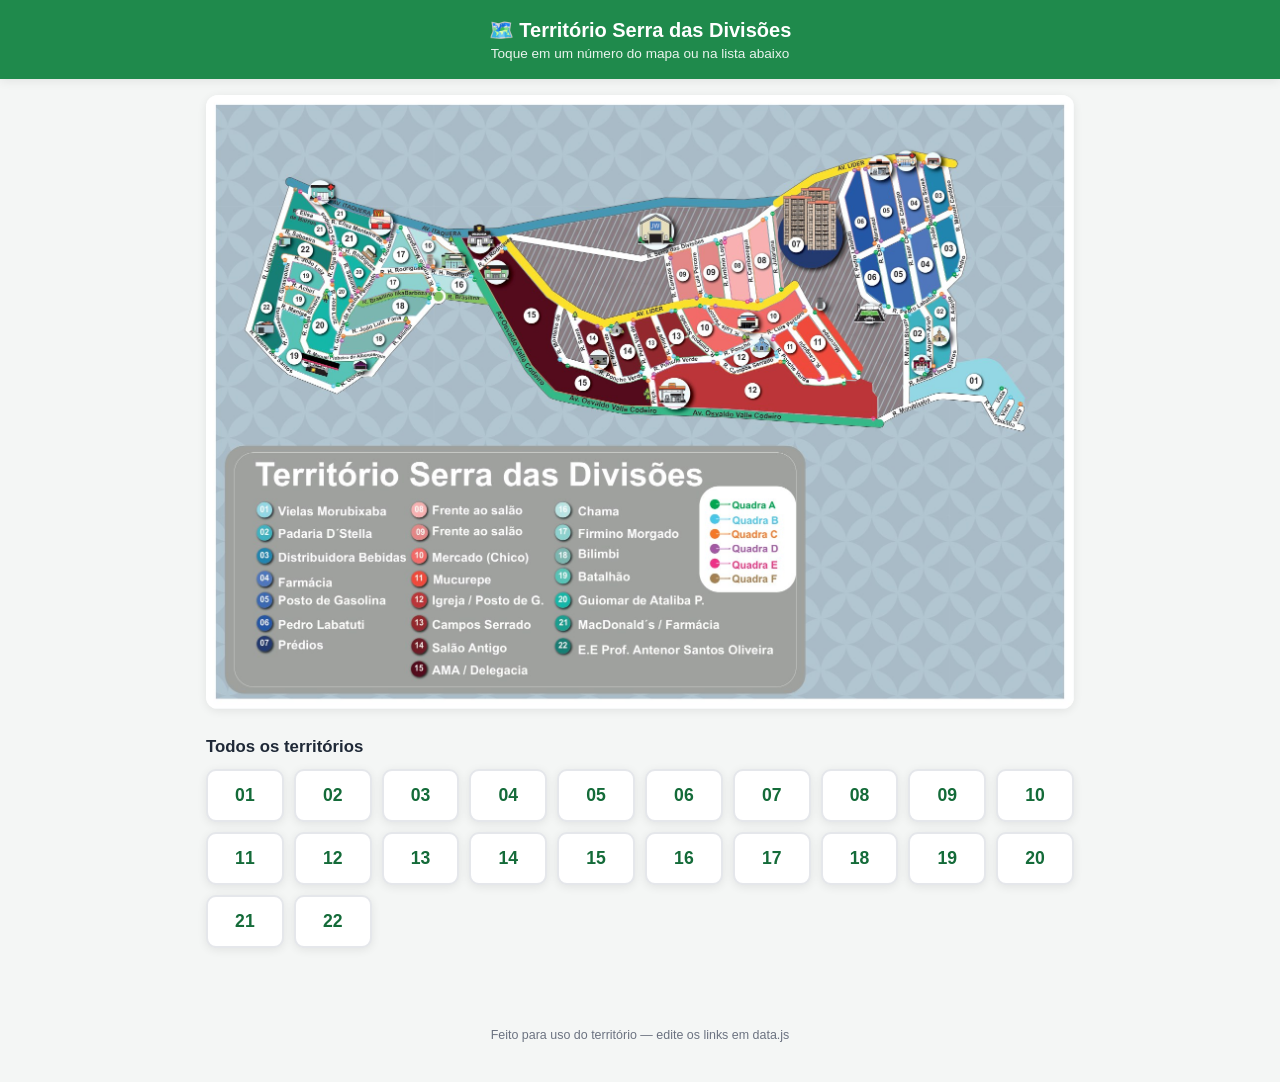
<file: index.html>
<!DOCTYPE html>
<html lang="pt-BR">
<head>
<meta charset="UTF-8">
<meta name="viewport" content="width=device-width, initial-scale=1.0, maximum-scale=1.0">
<title>Território Serra das Divisões — Mapa</title>
<link rel="stylesheet" href="style.css">
</head>
<body>

<header class="topo">
  <h1>🗺️ Território Serra das Divisões</h1>
  <p>Toque em um número do mapa ou na lista abaixo</p>
</header>

<main>
  <div class="mapa-wrap" id="mapaWrap">
    <img src="images/mapa-completo.jpg" alt="Mapa completo do território" id="mapaImg">
    <!-- hotspots inseridos via JS -->
  </div>

  <div class="secao-titulo">Todos os territórios</div>
  <div class="grade-territorios" id="grade"></div>
</main>

<footer>Feito para uso do território — edite os links em data.js</footer>

<script src="data.js"></script>
<script>
  const wrap = document.getElementById('mapaWrap');
  const grade = document.getElementById('grade');

  const numeros = Object.keys(DADOS.territorios).sort();

  // hotspots sobre o mapa
  numeros.forEach(num => {
    const pos = DADOS.hotspots[num];
    if (!pos) return;
    const a = document.createElement('a');
    a.href = `territorio.html?id=${num}`;
    a.className = 'hotspot';
    a.style.left = (pos.x * 100) + '%';
    a.style.top = (pos.y * 100) + '%';
    a.setAttribute('aria-label', 'Território ' + num);
    wrap.appendChild(a);
  });

  // lista/grade abaixo do mapa
  numeros.forEach(num => {
    const btn = document.createElement('a');
    btn.href = `territorio.html?id=${num}`;
    btn.className = 'botao-territorio';
    btn.textContent = num;
    grade.appendChild(btn);
  });
</script>

</body>
</html>
</file>
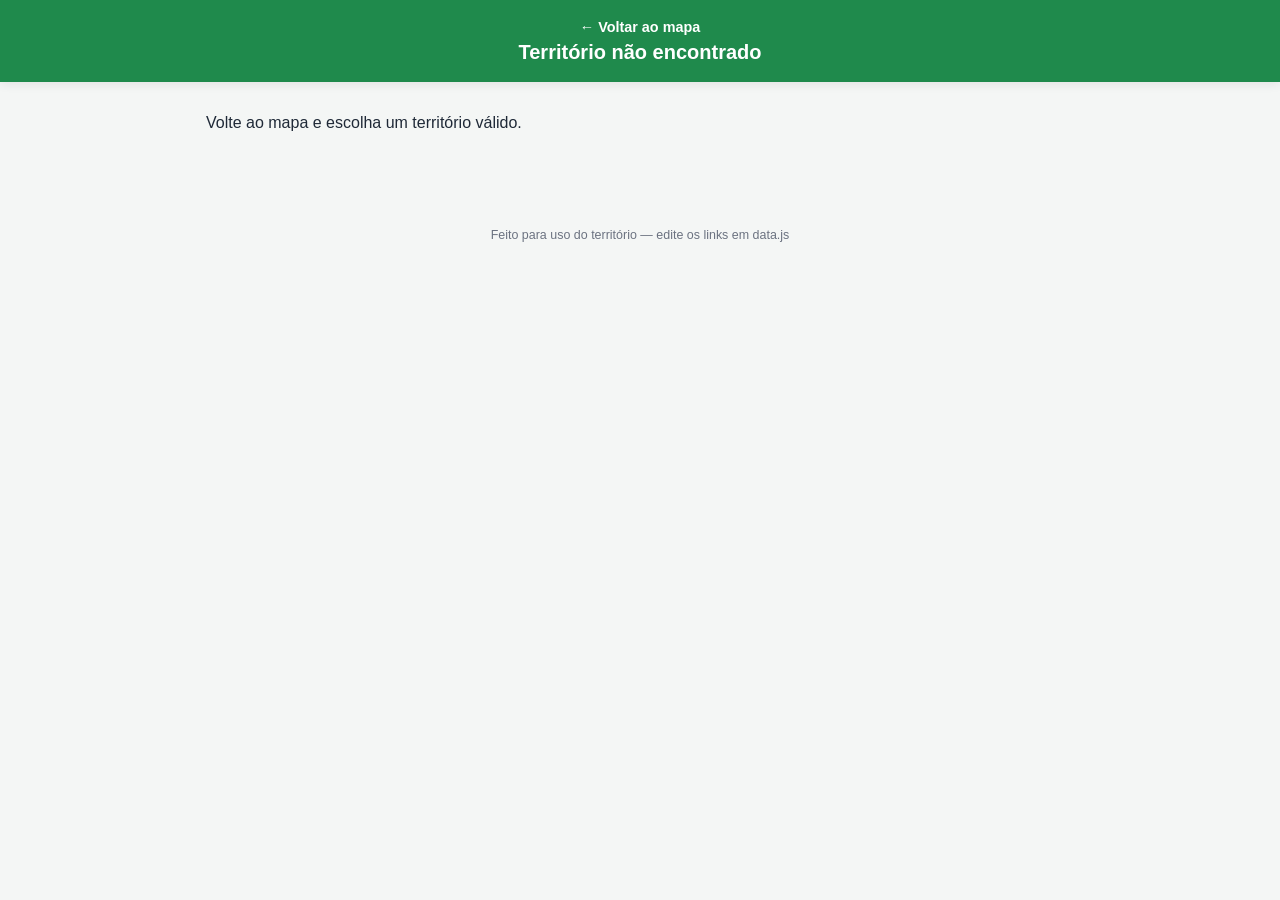
<file: territorio.html>
<!DOCTYPE html>
<html lang="pt-BR">
<head>
<meta charset="UTF-8">
<meta name="viewport" content="width=device-width, initial-scale=1.0, maximum-scale=1.0">
<title>Território — detalhes</title>
<link rel="stylesheet" href="style.css">
</head>
<body>

<header class="topo">
  <a class="voltar" href="index.html">← Voltar ao mapa</a>
  <h1 id="tituloTopo">Território</h1>
</header>

<main id="conteudo">
  <!-- preenchido via JS -->
</main>

<footer>Feito para uso do território — edite os links em data.js</footer>

<script src="data.js"></script>
<script>
  const params = new URLSearchParams(window.location.search);
  const id = params.get('id');
  const conteudo = document.getElementById('conteudo');
  const tituloTopo = document.getElementById('tituloTopo');

  const territorio = DADOS.territorios[id];

  if (!territorio) {
    tituloTopo.textContent = 'Território não encontrado';
    conteudo.innerHTML = '<p>Volte ao mapa e escolha um território válido.</p>';
  } else {
    tituloTopo.textContent = territorio.nome;
    document.title = territorio.nome;

    let html = `<div class="titulo-territorio">${territorio.nome}</div>`;

    html += `<div class="bloco-card">
      <img src="${territorio.imagem}" alt="${territorio.nome}" loading="lazy">
    </div>`;

    if (!territorio.blocos || territorio.blocos.length === 0) {
      html += `<div class="aviso">Nenhum bloco cadastrado para este território ainda.</div>`;
    } else {
      territorio.blocos.forEach(bloco => {
        const rotulo = bloco.letra ? `Bloco ${id}${bloco.letra}` : `Território ${id}`;
        html += `<div class="secao-titulo">${rotulo}</div>
          <div class="lista-ruas" style="margin-bottom:20px;">`;
        if (!bloco.ruas || bloco.ruas.length === 0) {
          html += `<div class="aviso">Nenhuma rua cadastrada para este bloco.</div>`;
        } else {
          bloco.ruas.forEach(rua => {
            html += `<a class="link-maps" href="${rua.maps}" target="_blank" rel="noopener">
              <span class="pin">📍</span> ${rua.nome}
            </a>`;
          });
        }
        html += `</div>`;
      });
    }

    conteudo.innerHTML = html;
  }
</script>

</body>
</html>
</file>
<file: style.css>
:root {
  --verde: #1f8a4c;
  --verde-escuro: #146b39;
  --azul: #1a56db;
  --fundo: #f4f6f5;
  --cartao: #ffffff;
  --texto: #1f2937;
  --texto-suave: #6b7280;
  --borda: #e5e7eb;
  --sombra: 0 2px 10px rgba(0,0,0,0.08);
}

* { box-sizing: border-box; }

body {
  margin: 0;
  font-family: -apple-system, BlinkMacSystemFont, "Segoe UI", Roboto, Helvetica, Arial, sans-serif;
  background: var(--fundo);
  color: var(--texto);
}

header.topo {
  background: var(--verde);
  color: white;
  padding: 18px 16px;
  text-align: center;
  position: sticky;
  top: 0;
  z-index: 50;
  box-shadow: var(--sombra);
}

header.topo h1 {
  margin: 0;
  font-size: 1.25rem;
  font-weight: 700;
}

header.topo p {
  margin: 4px 0 0;
  font-size: 0.85rem;
  opacity: 0.9;
}

main {
  max-width: 900px;
  margin: 0 auto;
  padding: 16px;
  padding-bottom: 60px;
}

.mapa-wrap {
  position: relative;
  width: 100%;
  border-radius: 12px;
  overflow: hidden;
  box-shadow: var(--sombra);
  background: white;
  touch-action: manipulation;
}

.mapa-wrap img {
  display: block;
  width: 100%;
  height: auto;
}

.hotspot {
  position: absolute;
  transform: translate(-50%, -50%);
  width: 7.5%;
  aspect-ratio: 1;
  min-width: 30px;
  min-height: 30px;
  border-radius: 50%;
  background: rgba(255,255,255,0.001);
  display: flex;
  align-items: center;
  justify-content: center;
  cursor: pointer;
}

.hotspot:active {
  background: rgba(31,138,76,0.35);
}

.hotspot::after {
  content: "";
  position: absolute;
  inset: 0;
  border-radius: 50%;
  border: 2px solid transparent;
}

.hotspot:hover::after {
  border-color: var(--verde);
}

.secao-titulo {
  margin: 28px 0 12px;
  font-size: 1.05rem;
  font-weight: 700;
  color: var(--texto);
}

.grade-territorios {
  display: grid;
  grid-template-columns: repeat(auto-fill, minmax(72px, 1fr));
  gap: 10px;
}

.botao-territorio {
  display: flex;
  align-items: center;
  justify-content: center;
  background: var(--cartao);
  border: 2px solid var(--borda);
  border-radius: 10px;
  padding: 14px 0;
  font-weight: 700;
  font-size: 1.1rem;
  color: var(--verde-escuro);
  text-decoration: none;
  box-shadow: var(--sombra);
  transition: transform 0.1s ease;
}

.botao-territorio:active {
  transform: scale(0.95);
  background: #eafaf0;
}

.voltar {
  display: inline-flex;
  align-items: center;
  gap: 6px;
  color: white;
  text-decoration: none;
  font-size: 0.9rem;
  font-weight: 600;
  margin-bottom: 6px;
}

.bloco-card {
  background: var(--cartao);
  border-radius: 14px;
  box-shadow: var(--sombra);
  overflow: hidden;
  margin-bottom: 22px;
}

.bloco-card img {
  display: block;
  width: 100%;
  height: auto;
  border-bottom: 1px solid var(--borda);
}

.bloco-card .conteudo {
  padding: 14px 16px 18px;
}

.bloco-card h3 {
  margin: 0 0 10px;
  font-size: 1rem;
  color: var(--texto);
}

.lista-ruas {
  display: flex;
  flex-direction: column;
  gap: 8px;
}

.link-maps {
  display: flex;
  align-items: center;
  gap: 10px;
  background: #eafaf0;
  border: 1px solid #bfe8cf;
  color: var(--verde-escuro);
  text-decoration: none;
  padding: 12px 14px;
  border-radius: 10px;
  font-weight: 600;
  font-size: 0.95rem;
}

.link-maps:active {
  background: #d6f3e1;
}

.link-maps .pin {
  font-size: 1.1rem;
}

.aviso {
  background: #fff8e1;
  border: 1px solid #ffe082;
  color: #7a5b00;
  padding: 14px 16px;
  border-radius: 10px;
  font-size: 0.9rem;
  margin-bottom: 20px;
}

.titulo-territorio {
  font-size: 1.5rem;
  font-weight: 800;
  color: var(--verde-escuro);
  margin: 10px 0 4px;
}

footer {
  text-align: center;
  color: var(--texto-suave);
  font-size: 0.78rem;
  padding: 20px 16px 40px;
}
</file>
